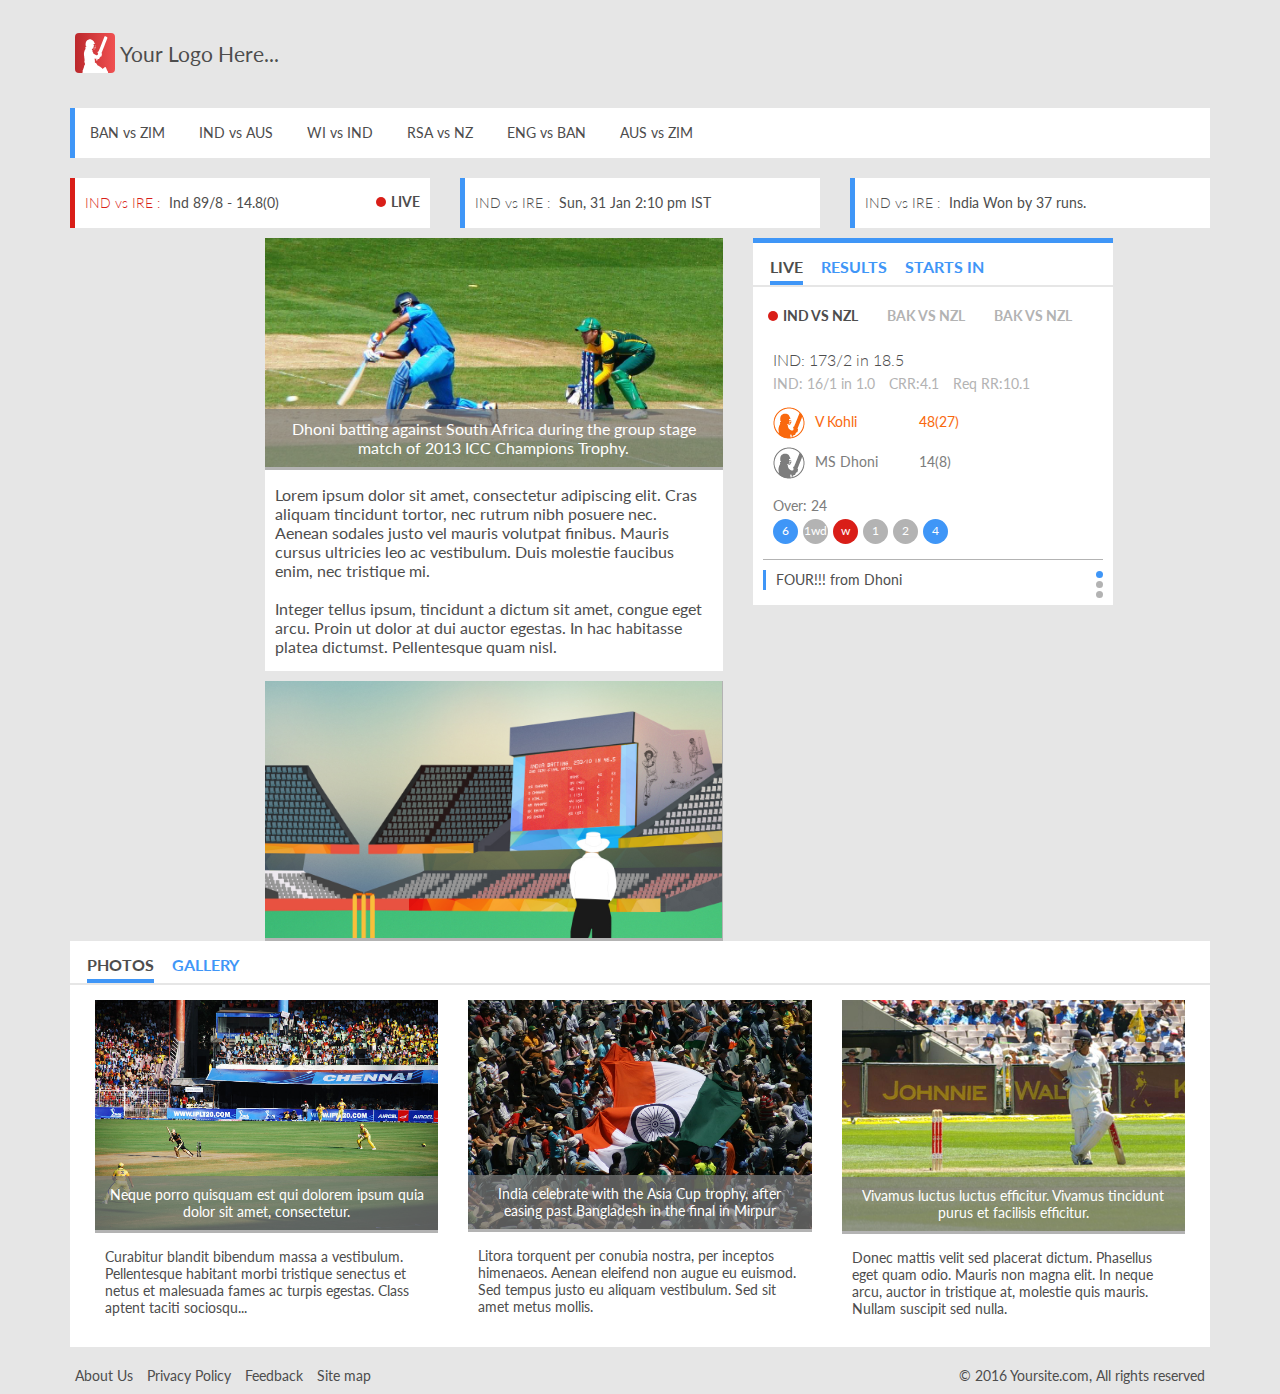
<file: index.html>
<!DOCTYPE html>
<html lang="en">
  <head>
    <meta charset="utf-8">
    <meta http-equiv="X-UA-Compatible" content="IE=edge">
    <meta name="viewport" content="width=device-width, initial-scale=1">

    <title>ScoreBoard</title>

    <link href='http://fonts.googleapis.com/css?family=Lato&subset=latin,latin-ext' rel='stylesheet' type='text/css'>
    <link rel="stylesheet" href="https://maxcdn.bootstrapcdn.com/font-awesome/4.5.0/css/font-awesome.min.css">

    <link rel="stylesheet" href="css/blueTheme.css"/> 

  </head>
  <body>
    <!--Whole Container -->
    <div class="rca-container">

      <!--Logo Holder-->
      <div class="rca-row">
        <div class="rca-column-12">
          <div class="rca-logo">
            <h2>
              <span><img src="images/logo-01.svg" style="width: 50px;"></span><span>Your Logo Here...</span>
            </h2>
          </div>
        </div>
      </div>
      


      <!--Widget Outer-->
      <div class="rca-row">
        <div class="rca-column-12">
          <!--Widget Inner -->
          <div class="rca-menu-scroll rca-left-border">
            <ul class="rca-season-list">
              <li>
                <a href="/widgets.html">
                  BAN vs ZIM
                </a>
              </li>
              <li>
                <a href="#">
                  IND vs AUS
                </a>
              </li>
              <li>
                <a href="/widgets.html">
                  WI vs IND
                </a>
              </li>
              <li>
                <a href="/widgets.html">
                  RSA vs NZ
                </a>
              </li>
              <li>
                <a href="/widgets.html">
                  ENG vs BAN
                </a>
              </li>
              <li>
                <a href="/widgets.html">
                  AUS vs ZIM
                </a>
              </li>
            </ul>
          </div>
        </div>
      </div>
      <!--Widget Outer-->
      <div class="rca-row">
        <!--Widget Inner -->
        <div class="rca-column-4">
          <!--Live Season-->
          <div class="rca-menu-widget rca-live-season rca-left-border">
            <a href="/widgets.html" class="rca-padding">
              <span class="rca-match-title rca-live-text">IND vs IRE : </span><span class="rca-match-score">Ind 89/8 - 14.8(0)</span>
              <span class="rca-live-label rca-right">Live</span>
            </a>
          </div>
        </div>
        
        <!--Widget Inner -->
        <div class="rca-column-4">
          <!--Upcoming Match-->
          <div class="rca-menu-widget rca-left-border">
            <a href="/widgets.html" class="rca-padding">
              <span class="rca-match-title">IND vs IRE : </span><span class="rca-match-score">Sun, 31 Jan 2:10 pm IST</span>
            </a>
          </div>
        </div>

        <!--Widget Inner -->
        <div class="rca-column-4">
          <!--Upcoming Match-->
          <div class="rca-menu-widget rca-left-border">
            <a href="/widgets.html" class="rca-padding">
              <span class="rca-match-title">IND vs IRE : </span><span class="rca-match-score">India Won by 37 runs.</span>
            </a>
          </div>
        </div>
      </div>

      <!-- <div class="rca-row">
        <div class="rca-column-12">
          <div class="rca-blog-image">
            <h2>Ad Blog Content</h2>
          </div>
        </div>
      </div> -->
      <div class="rca-row">
        <div class="rca-column-2">
          <!--Match Series-->
          <!-- <div class="rca-news-widget rca-padding">
            <h3>Latest News</h3>
            <div class="rca-post">
              <h4>
                <a href="#">Would You Join a PC Games of the Month Club for $12?
                </a>
              </h4>
              <p>The Space Plane NASA Wanted to Use to Build Solar Power Plants in Orbit</p>
              <p class="rca-post-info">by Author Name · 4 months ago</p>
            </div>
            <div class="rca-post">
              <h4>
                <a href="#">Would You Join a PC Games of the Month Club for $12?
                </a>
              </h4>
              <p>The Space Plane NASA Wanted to Use to Build Solar Power Plants in Orbit</p>
              <p class="rca-post-info">by Author Name · 4 months ago</p>
            </div>
            <div class="rca-post">
              <h4>
                <a href="#">Would You Join a PC Games of the Month Club for $12?
                </a>
              </h4>
              <p>The Space Plane NASA Wanted to Use to Build Solar Power Plants in Orbit</p>
              <p class="rca-post-info">by Author Name · 4 months ago</p>
            </div>
          </div> -->

          <!-- <div class="rca-blog-image">
            <h2>Ad Blog Content</h2>
          </div> -->
        </div>
        <div class="rca-column-5">
          <!--Match Series-->
          <div class="rca-medium-widget rca-blog-content">
            <div class="rca-blog-image">
              <a href="#">
                <img src="images/Mahendra_Singh_Dhoni_batting.jpg">
              </a>
              <div class="rca-blog-head">
                Dhoni batting against South Africa during the group stage match of 2013 ICC Champions Trophy.
              </div>
            </div>
            <div class="rca-padding">
              Lorem ipsum dolor sit amet, consectetur adipiscing elit. Cras aliquam tincidunt tortor, nec rutrum nibh posuere nec. Aenean sodales justo vel mauris volutpat finibus. Mauris cursus ultricies leo ac vestibulum. Duis molestie faucibus enim, nec tristique mi.<br/><br/> Integer tellus ipsum, tincidunt a dictum sit amet, congue eget arcu. Proin ut dolor at dui auctor egestas. In hac habitasse platea dictumst. Pellentesque quam nisl.
            </div>           
          </div>

          <div class="rca-blog-image">
            <a href="#">
              <img src="images/banner.jpg">
            </a>
          </div>

        </div>
        <div class="rca-column-4">
          <!--Match Series-->
          <div class="rca-mini-widget rca-top-border rca-tab-simple">
            <ul class="rca-tab-list">
              <li class="rca-tab-link active" data-tab="ltab-1" onclick="showTab(this);">Live</li>
              <li class="rca-tab-link" data-tab="ltab-2" onclick="showTab(this);">Results</li>
              <li class="rca-tab-link" data-tab="ltab-3" onclick="showTab(this);">Starts In</li>
            </ul>
            <div id="ltab-1" class="rca-padding rca-tab-content rca-multi-season active">    
              <ul class="rca-tab-list">
                <li class="rca-tab-link active" data-tab="iltab-1" onclick="showTab(this);">
                  <span class="rca-live-label">IND vs NZL</span>
                </li>
                <li class="rca-tab-link" data-tab="iltab-2" onclick="showTab(this);">
                  <span class="rca-live-label">BAK vs NZL</span>
                </li>
                <li class="rca-tab-link" data-tab="iltab-3" onclick="showTab(this);">
                  <span class="rca-live-label">BAK vs NZL</span>
                </li>
              </ul> 
              <div id="iltab-1" class="rca-tab-content active">         
                <div class="rca-padding">
                  <h3 class="rca-match-title">
                    <a href="/widgets.html">
                      IND: 173/2 in 18.5
                    </a>
                  </h3>
                  <p class="rca-match-info">
                    <span>IND: 16/1 in 1.0</span>
                    <span>CRR:4.1</span>
                    <span>Req RR:10.1</span>
                  </p>
                  <div class="rca-top-padding">
                    <div class="rca-batsman striker">
                      <span class="player">V Kohli</span>
                      <span>48(27)</span>
                    </div>
                    <div class="rca-batsman">
                      <span class="player">MS Dhoni</span>
                      <span>14(8)</span>
                    </div>
                  </div>
                  <div class="rca-ball-detail">
                    <div class="rca-match-schedule">
                      Over: 24
                    </div>
                    <ul class="rca-ball-by">
                      <li class="b6">6</li>
                      <li class="">1wd</li>
                      <li class="w">w</li>
                      <li class="">1</li>
                      <li class="">2</li>
                      <li class="b6">4</li>
                    </ul>
                  </div>
                </div>
                <div class="rca-top-padding rca-score-status">
                  <div class="rca-status-scroll">
                    FOUR!!! from Dhoni
                  </div>
                  <ul class="rca-bullet-list">
                    <li class="active" data-tab="#status1"></li>
                    <li data-tab="#status2"></li>
                    <li data-tab="#status3"></li>
                  </ul>
                </div>
              </div>
              <div id="iltab-2" class="rca-tab-content">         
                <div class="rca-padding">
                  <h3 class="rca-match-title">
                    <a href="/widgets.html">
                      BAK: 93/8 in 19.2
                    </a>
                  </h3>
                  <p class="rca-match-info">
                    <span>BAK: 16/1 in 1.0</span>
                    <span>CRR:4.1</span>
                    <span>Req RR:10.1</span>
                  </p>
                  <div class="rca-top-padding">
                    <div class="rca-batsman striker">
                      <span class="player">V Kohli</span>
                      <span>48(27)</span>
                    </div>
                    <div class="rca-batsman">
                      <span class="player">MS Dhoni</span>
                      <span>14(8)</span>
                    </div>
                  </div>
                  <div class="rca-ball-detail">
                    <div class="rca-match-schedule">
                      Over: 24
                    </div>
                    <ul class="rca-ball-by">
                      <li class="b6">6</li>
                      <li class="">1wd</li>
                      <li class="w">w</li>
                      <li class="">1</li>
                      <li class="">2</li>
                      <li class="b6">4</li>
                    </ul>
                  </div>
                </div>
                <div class="rca-top-padding rca-score-status">
                  <div class="rca-status-scroll">
                    FOUR!!! from Dhoni
                  </div>
                  <ul class="rca-bullet-list">
                    <li class="active" data-tab="#status1"></li>
                    <li data-tab="#status2"></li>
                    <li data-tab="#status3"></li>
                  </ul>
                </div>
              </div>
            </div>
            <div id="ltab-2" class="rca-padding rca-tab-content">
              <div class="rca-match-detail rca-padding">
                <h3 class="rca-match-title">
                  <a href="/widgets.html">BAN vs ZIM</a>
                  <span class="rca-match-info rca-right">
                    2nd T20 Match
                  </span>
                </h3>
                <p class="rca-duration">Bangaladesh Won by 20 runs</p>
                <p class="rca-match-schedule">Sun, 31 Jan 2:10 pm IST</p>
              </div>
              <div class="rca-match-detail rca-padding">
                <h3 class="rca-match-title">
                  <a href="/widgets.html">BAN vs ZIM</a>
                  <span class="rca-match-info rca-right">
                    2nd T20 Match
                  </span>
                </h3>
                <p class="rca-duration">Bangaladesh Won by 20 runs</p>
                <p class="rca-match-schedule">Sun, 31 Jan 2:10 pm IST</p>
              </div>
            </div>
            <div id="ltab-3" class="rca-padding rca-tab-content">
              <div class="rca-match-detail rca-padding">
                <h3 class="rca-match-title">
                  <a href="/widgets.html">BAN vs ZIM</a>
                  <span class="rca-match-info rca-right">
                    2nd T20 Match
                  </span>
                </h3>
                <p class="rca-duration">Start in 21hrs</p>
                <p class="rca-match-schedule">Sun, 31 Jan 2:10 pm IST</p>
              </div>
              <div class="rca-match-detail rca-padding">
                <h3 class="rca-match-title">
                  <a href="/widgets.html">BAN vs ZIM</a>
                  <span class="rca-match-info rca-right">
                    2nd T20 Match
                  </span>
                </h3>
                <p class="rca-duration">Start in 21hrs</p>
                <p class="rca-match-schedule">Sun, 31 Jan 2:10 pm IST</p>
              </div>
            </div>
          </div>
          
          <!-- <div class="rca-blog-image">
            <h2>Ad Blog Content</h2>
          </div> -->
        </div>
      </div>

      <div class="rca-row">
        <div class="rca-column-12">
          <div class="rca-mini-widget rca-tab-simple">
            <ul class="rca-tab-list">
              <li class="rca-tab-link active" data-tab="rtab-1" onclick="showTab(this);">Photos</li>
              <li class="rca-tab-link" data-tab="rtab-2" onclick="showTab(this);">Gallery</li>
            </ul>
            <div id="rtab-1" class="rca-padding rca-tab-content active">              
              <div class="rca-column-4">
                <div class="rca-blog-content">
                  <div class="rca-blog-image">
                    <a href="#">
                      <img src="images/1200px-IPL_T20_Chennai_vs_Kolkata.jpg">
                    </a>
                    <div class="rca-blog-head">
                      Neque porro quisquam est qui dolorem ipsum quia dolor sit amet, consectetur.
                    </div>
                  </div>
                  <div class="rca-padding">
                    Curabitur blandit bibendum massa a vestibulum. Pellentesque habitant morbi tristique senectus et netus et malesuada fames ac turpis egestas. Class aptent taciti sociosqu...
                  </div>   
                </div>
              </div>
              <div class="rca-column-4">
                <div class="rca-blog-content">
                  <div class="rca-blog-image">
                    <a href="#">
                      <img src="images/1200px-Flagcricket.jpg">
                    </a>
                    <div class="rca-blog-head">
                      India celebrate with the Asia Cup trophy, after easing past Bangladesh in the final in Mirpur
                    </div>
                  </div>
                  <div class="rca-padding">
                    Litora torquent per conubia nostra, per inceptos himenaeos. Aenean eleifend non augue eu euismod. Sed tempus justo eu aliquam vestibulum. Sed sit amet metus mollis.
                  </div>   
                </div>
              </div>
              <div class="rca-column-4">
                <div class="rca-blog-content">
                  <div class="rca-blog-image">
                    <a href="#">
                      <img src="images/Sachin_at_the_other_end.jpg">
                    </a>
                    <div class="rca-blog-head">
                      Vivamus luctus luctus efficitur. Vivamus tincidunt purus et facilisis efficitur.
                    </div>
                  </div>
                  <div class="rca-padding">
                    Donec mattis velit sed placerat dictum. Phasellus eget quam odio. Mauris non magna elit. In neque arcu, auctor in tristique at, molestie quis mauris. Nullam suscipit sed nulla.
                  </div>   
                </div>
              </div>
              <div class="rca-clear"></div>
            </div>
            <div id="rtab-2" class="rca-padding rca-tab-content">
              <div class="rca-clear"></div>
            </div>
          </div>
        </div>
      </div>


      <div class="rca-row">
        <div class="rca-column-8">
          <ul class="rca-footer">
            <li><a href="">About Us</a></li>
            <li><a href="">Privacy Policy</a></li>
            <li><a href="">Feedback</a></li>
            <li><a href="">Site map</a></li>
          </ul>
        </div>
        <div class="rca-column-4">
          <ul class="rca-footer rca-right">
            <li>© 2016 <a href="">Yoursite.com</a>, All rights reserved </li>
          </ul>
        </div>
      </div>
    </div>

   <script>
      function showTab(event) {
        var sourceParent = event.parentElement.parentElement;
        var sourceChilds = sourceParent.getElementsByClassName("rca-tab-content");
        var sourceLinkParent = sourceParent.getElementsByClassName("rca-tab-link");
        for (var i=0; i < sourceChilds.length; i++) {
          sourceChilds.item(i).classList.remove("active");
        }
        for (var i=0; i < sourceLinkParent.length; i++) {
          sourceLinkParent.item(i).classList.remove("active");
        }
        var dataTab= event.getAttribute("data-tab");

        event.classList.add("active");
        // document.getElementById(dataTab).className = tabClass + ' active';
        document.getElementById(dataTab).className += ' active';
      }

    </script>

  </body>
</html>
</file>
<file: css/blueTheme.css>
body {
  background-color: #E6E6E6;
  font-family: "Lato", Verdana, Helvetica, sans-serif;
  font-size: 14px;
  color: #4d4d4d; }

* {
  -webkit-box-sizing: border-box;
  -moz-box-sizing: border-box;
  box-sizing: border-box; }

.rca-container {
  width: 100%;
  max-width: 1170px;
  padding: 0px;
  margin: 0 auto; }

.rca-margin {
  margin-top: 50px;
  margin-bottom: 50px; }

.rca-table {
  display: table;
  width: 100%; }

.rca-cell {
  display: table-cell; }

p {
  margin: 0px; }

a {
  color: #4d4d4d;
  text-decoration: none; }
  a:hover, a:focus {
    color: #3F96F7;
    text-decoration: none; }

ul {
  padding: 0px;
  list-style: none;
  margin: 0px; }

button {
  background: none;
  box-shadow: none;
  border: none;
  outline: none; }

.theme-btn {
  color: #3F96F7;
  border: 1px solid #3F96F7;
  font-size: 14px;
  font-weight: 400;
  padding: 7px 15px;
  background: transparent;
  transition: all 0.3s ease;
  border-radius: 3px;
  display: inline-block; }
  .theme-btn:hover {
    background: #3F96F7;
    color: #fff; }

.nav-back-btn {
  color: #d91e18;
  font-size: 17px;
  font-weight: 400;
  padding: 7px 30px;
  background: transparent;
  transition: all 0.3s ease;
  display: inline-block;
  position: relative; }
  .nav-back-btn:before {
    top: 50%;
    left: 10px;
    border: solid transparent;
    content: " ";
    height: 0;
    width: 0;
    position: absolute;
    pointer-events: none;
    border-color: transparent;
    border-right-color: #d91e18;
    border-width: 8px;
    margin-top: -8px; }
  .nav-back-btn:hover {
    color: #d91e18;
    text-decoration: underline; }

.rca-row {
  margin: 0px;
  padding: 0px; }

.rca-col {
  display: table-cell; }

.rca-column-1, .rca-column-2, .rca-column-3, .rca-column-4, .rca-column-5, .rca-column-6, .rca-column-7, .rca-column-8, .rca-column-9, .rca-column-10, .rca-column-11, .rca-column-12 {
  position: relative;
  min-height: 1px;
  padding-right: 15px;
  padding-left: 15px; }

.rca-column-12 {
  width: 100%; }

.rca-column-11 {
  width: 91.66666667%; }

.rca-column-10 {
  width: 83.33333333%; }

.rca-column-9 {
  width: 75%; }

.rca-column-8 {
  width: 66.66666667%; }

.rca-column-7 {
  width: 58.33333333%; }

.rca-column-6 {
  width: 50%; }

.rca-column-5 {
  width: 41.66666667%; }

.rca-column-4 {
  width: 33.33333333%; }

.rca-column-3 {
  width: 25%; }

.rca-column-2 {
  width: 16.66666667%; }

.rca-column-1 {
  width: 8.33333333%; }

.rca-menu-widget {
  min-width: 300px;
  max-width: 100%;
  background-color: #fff;
  margin: 10px 0px; }

.rca-menu-scroll {
  min-width: 300px;
  max-width: 100%;
  background-color: #fff;
  margin: 10px 0px;
  overflow-y: auto; }

.rca-micro-widget {
  min-width: 240px;
  max-width: 100%;
  min-height: 110px;
  background-color: #fff;
  margin-bottom: 10px; }

.rca-mini-widget {
  min-width: 300px;
  max-width: 100%;
  min-height: 360px;
  background-color: #fff;
  margin-bottom: 10px; }

.rca-medium-widget {
  min-width: 350px;
  max-width: 100%;
  min-height: 425px;
  background-color: #fff;
  margin-bottom: 10px; }

.rca-relative {
  position: relative; }

.rca-right {
  float: right; }

.rca-clear {
  clear: both; }

.rca-live-text {
  color: #d91e18; }

.rca-theme-text {
  color: #3F96F7; }

.rca-basic-text {
  color: #b3b3b3; }

.rca-highlight-text {
  color: #f9690e; }

.rca-center {
  text-align: center; }

.rca-vs {
  vertical-align: middle; }
  .rca-vs:before {
    border-radius: 50%;
    background-color: #3F96F7;
    color: #fff;
    width: 30px;
    height: 30px;
    display: inline-block;
    font-size: 16px;
    vertical-align: middle;
    content: "vs";
    line-height: 28px; }

.rca-powered {
  background-color: rgba(241, 241, 241, 0.7);
  position: fixed;
  bottom: 15px;
  right: 15px;
  border-radius: 3px;
  z-index: 99; }
  .rca-powered h2 {
    font-size: 13px;
    padding: 0 10px 0 0px !important; }
    .rca-powered h2 a:hover, .rca-powered h2 a:focus {
      color: #4d4d4d; }

.rca-no-border {
  border: none; }

.rca-micro-widget .rca-bowler-info {
  font-size: 16px; }

.rca-micro-widget .rca-tab-list li {
  font-size: 14px; }

.rca-left-border {
  border-left: 5px solid #3F96F7; }

.rca-top-border {
  border-top: 5px solid #3F96F7; }

.rca-no-padding {
  padding: 0; }

.rca-padding {
  padding: 15px 10px;
  display: block; }
  .rca-padding.rca-medium-widget {
    padding: 15px 20px; }

.rca-top-padding {
  padding: 10px 0px; }

.rca-content-padding {
  padding: 20px; }

.rca-season-list li {
  display: inline-block; }
  .rca-season-list li a {
    padding: 15px 15px;
    text-align: center;
    display: block;
    line-height: 20px; }

.rca-match-title {
  font-weight: 300;
  line-height: 20px;
  padding-right: 5px;
  margin: 0px; }
  .rca-match-title .rca-match-info {
    margin: 0; }

.rca-match-score {
  padding-right: 5px;
  color: #4d4d4d; }

.rca-match-schedule {
  margin: 0px;
  color: #7d7d7d; }

.rca-match-info {
  color: #b3b3b3;
  font-weight: normal; }

.rca-live-season.rca-left-border, .rca-live-season.rca-top-border {
  border-color: #d91e18; }

.rca-live-label {
  font-size: 14px;
  padding-left: 15px;
  text-transform: uppercase;
  position: relative;
  font-weight: bold; }
  .rca-live-label::before {
    content: "";
    width: 10px;
    height: 10px;
    border-radius: 50%;
    background-color: #d91e18;
    position: absolute;
    top: 4px;
    left: 0px; }

.rca-match-series h2 {
  padding: 0px; }
  .rca-match-series h2 a {
    display: block;
    padding: 15px 20px;
    font-size: 16px;
    line-height: 28px;
    border-bottom: 2px solid #E6E6E6; }

.rca-match-series .rca-match-detail {
  margin-bottom: 20px; }
  .rca-match-series .rca-match-detail:last-child {
    margin: 0px; }

.rca-match-detail h3 {
  margin: 0px 0px 5px 0px;
  font-size: 16px; }

.rca-duration {
  color: #f9690e;
  margin: 0px 0px 5px 0px; }

.rca-tab-list {
  border-bottom: 2px solid #E6E6E6;
  padding: 10px 10px 0 10px; }
  .rca-tab-list.small {
    padding-top: 0;
    border-bottom-width: 0; }
    .rca-tab-list.small li {
      border-bottom-width: 2px; }
  .rca-tab-list li {
    display: inline-block;
    font-size: 16px;
    font-weight: bold;
    color: #3F96F7;
    line-height: 28px;
    text-transform: uppercase;
    cursor: pointer;
    margin: 0px 7px 0px 7px;
    border-bottom: 4px solid transparent; }
    .rca-tab-list li a {
      display: block;
      padding: 5px 5px; }
    .rca-tab-list li:hover, .rca-tab-list li:focus, .rca-tab-list li.active {
      color: #4d4d4d;
      border-bottom-color: #3F96F7; }

.rca-tab-content {
  display: none; }
  .rca-tab-content.active {
    display: block; }

.rca-tab-simple .rca-match-detail:first-child {
  padding-top: 0px; }

.rca-inside-tab {
  margin-bottom: 5px; }
  .rca-inside-tab h2 {
    margin: 0px;
    padding: 15px 10px;
    background-color: #3F96F7;
    color: #fff;
    font-size: 16px;
    cursor: pointer; }
    .rca-inside-tab h2 i {
      float: right;
      font-size: 20px;
      line-height: 20px; }
  .rca-inside-tab .rca-inside-content {
    display: none; }
  .rca-inside-tab.active .rca-inside-content {
    display: block; }

.rca-match-info {
  margin: 5px 0px; }
  .rca-match-info span {
    padding-right: 10px; }
    .rca-match-info span:last-child {
      padding: 0px; }

.rca-batsman {
  line-height: 30px;
  padding-left: 42px;
  position: relative;
  color: #7d7d7d;
  padding-bottom: 10px; }
  .rca-batsman.striker {
    color: #f9690e; }
    .rca-batsman.striker::before {
      background: url(../images/player_1.png) no-repeat; }
  .rca-batsman::before {
    content: "";
    position: absolute;
    width: 32px;
    height: 32px;
    border-radius: 50%;
    background: url(../images/player_2.png) no-repeat;
    background-size: contain;
    left: 0px; }
  .rca-batsman .player {
    min-width: 100px;
    display: inline-block; }

.rca-ball-by {
  margin-top: 5px; }
  .rca-ball-by li {
    display: inline-block;
    border-radius: 50%;
    width: 25px;
    height: 25px;
    text-align: center;
    line-height: 21px;
    margin-right: 1px;
    padding-top: 1px;
    font-size: 12px;
    background-color: #b3b3b3;
    color: #fff; }
    .rca-ball-by li.w {
      background-color: #d91e18; }
    .rca-ball-by li.b4, .rca-ball-by li.b6 {
      background-color: #3F96F7; }

.rca-bowler-info {
  color: #b3b3b3;
  font-size: 18px;
  font-weight: 300;
  margin: 10px 0px; }
  .rca-bowler-info .rca-bolwing {
    color: #f9690e; }

.rca-score-status {
  border-top: 1px solid #b3b3b3;
  padding-bottom: 0px;
  position: relative; }
  .rca-score-status .rca-status-scroll {
    border-left: 3px solid #3F96F7;
    line-height: 20px;
    padding: 0px 10px; }
  .rca-score-status .rca-bullet-list {
    position: absolute;
    top: 11px;
    right: 0px; }
    .rca-score-status .rca-bullet-list li {
      width: 7px;
      height: 7px;
      margin-bottom: 3px;
      border-radius: 50%;
      background-color: #b3b3b3;
      cursor: pointer; }
      .rca-score-status .rca-bullet-list li.active {
        background-color: #3F96F7; }

.rca-schedule-widget > h2 {
  text-align: center;
  font-weight: 100; }

.rca-schedule-widget .rca-schedule-top {
  font-weight: 700; }
  .rca-schedule-widget .rca-schedule-top span {
    padding: 0px 10px; }
  .rca-schedule-widget .rca-schedule-top a {
    display: inline-block; }
    .rca-schedule-widget .rca-schedule-top a.active {
      color: #3F96F7; }

.rca-schedule-date h4 {
  color: #7d7d7d;
  padding: 0px 20px;
  margin: 10px 0px; }

.rca-schedule-detail {
  padding: 10px 20px;
  margin: 10px 0px; }
  .rca-schedule-detail.rca-test {
    background-color: #ffebee; }
  .rca-schedule-detail.rca-odi {
    background-color: #fff9c4; }
  .rca-schedule-detail.rca-t20 {
    background-color: #E3F2FD; }
  .rca-schedule-detail h2 {
    font-size: 18px;
    margin: 0px 0px 5px 0px; }
    .rca-schedule-detail h2 a {
      display: block; }
      .rca-schedule-detail h2 a .rca-team {
        min-width: 150px;
        color: #4d4d4d;
        display: inline-block; }
      .rca-schedule-detail h2 a .rca-match-time {
        color: #7d7d7d; }
      .rca-schedule-detail h2 a:hover .rca-team, .rca-schedule-detail h2 a:hover .rca-match-time, .rca-schedule-detail h2 a:focus .rca-team, .rca-schedule-detail h2 a:focus .rca-match-time {
        color: #3F96F7; }
  .rca-schedule-detail p {
    margin: 0px;
    color: #7d7d7d; }

.rca-day-calendar .rca-row {
  border-bottom: 1px solid #E6E6E6;
  display: table;
  width: 100%; }

.rca-week-day-header {
  width: 14%;
  text-align: center;
  color: #4d4d4d;
  display: table-cell;
  font-weight: 700;
  padding: 10px 0px; }

.rca-week-day {
  width: 14%;
  min-height: 120px;
  color: #4d4d4d;
  font-size: 13px;
  font-weight: 700;
  display: table-cell;
  padding: 5px;
  border-right: 1px solid #E6E6E6; }
  .rca-week-day:last-child {
    border-right: none; }
  .rca-week-day .rca-schedule-detail {
    padding: 5px;
    margin: 5px 0px; }
    .rca-week-day .rca-schedule-detail h2 {
      font-size: 13px;
      margin: 0px; }
      .rca-week-day .rca-schedule-detail h2 .rca-team {
        min-width: 0px;
        margin-left: 3px; }
      .rca-week-day .rca-schedule-detail h2 .rca-match-time {
        text-transform: lowercase; }

.rca-medium-widget {
  font-size: 16px; }
  .rca-medium-widget .rca-match-title, .rca-medium-widget .rca-match-info, .rca-medium-widget .rca-live-label {
    text-align: center;
    margin-bottom: 10px; }
  .rca-medium-widget .rca-match-title {
    font-size: 18px;
    margin-bottom: 10px; }
  .rca-medium-widget .rca-batsman {
    font-size: 18px; }
    .rca-medium-widget .rca-batsman .player {
      min-width: 150px; }
  .rca-medium-widget .rca-match-schedule {
    font-weight: 500; }
  .rca-medium-widget .rca-ball-by {
    margin-top: 10px; }
    .rca-medium-widget .rca-ball-by li {
      width: 30px;
      height: 30px;
      line-height: 28px;
      font-size: 14px;
      font-weight: 700; }

.rca-batting-score, .rca-bowling-score {
  border-bottom: 1px solid #E6E6E6; }
  .rca-batting-score.rca-no-border, .rca-bowling-score.rca-no-border {
    border-bottom: none; }
  .rca-batting-score h3, .rca-bowling-score h3 {
    font-size: 20px;
    font-weight: 300;
    margin: 5px 0px 20px 0px; }
  .rca-batting-score .rca-table, .rca-bowling-score .rca-table {
    width: 100%;
    padding: 10px; }
  .rca-batting-score .rca-header, .rca-bowling-score .rca-header {
    width: 100%;
    padding: 10px;
    background: #f2f2f2; }
  .rca-batting-score .rca-score-bottom, .rca-bowling-score .rca-score-bottom {
    margin: 20px 0px 10px 0px; }
  .rca-batting-score .rca-col, .rca-bowling-score .rca-col {
    display: table-cell;
    width: 15%; }
    .rca-batting-score .rca-col.small, .rca-bowling-score .rca-col.small {
      width: 10%; }
    .rca-batting-score .rca-col.rca-player, .rca-bowling-score .rca-col.rca-player {
      width: 40%; }

.rca-border-bottom {
  border-bottom: 1px solid #E6E6E6; }

.rca-switch {
  color: #3F96F7;
  font-weight: 700; }
  .rca-switch span {
    display: inline-block;
    padding-right: 20px;
    cursor: pointer; }
    .rca-switch span.active {
      color: #4d4d4d; }
  .rca-switch.filled {
    border: 1px solid #3F96F7;
    display: inline-block; }
    .rca-switch.filled span {
      border-right: 1px solid #3F96F7;
      padding: 10px 20px; }
      .rca-switch.filled span:last-child {
        border-right: none; }
      .rca-switch.filled span.active {
        background-color: #3F96F7;
        color: #fff; }

.rca-history-info {
  min-height: 0px;
  font-size: 16px;
  border: 1px solid #f1f1f1; }
  .rca-history-info .rca-row {
    display: table; }
    .rca-history-info .rca-row:first-child .rca-history-title {
      padding-top: 30px; }
    .rca-history-info .rca-row:last-child .rca-history-title {
      padding-bottom: 30px; }
  .rca-history-info .rca-col {
    padding: 15px 20px;
    display: table-cell; }
  .rca-history-info .rca-history-title {
    width: 150px;
    padding: 15px 20px;
    background-color: #f1f1f1; }

.rca-team-score {
  font-size: 18px;
  padding-bottom: 20px; }
  .rca-team-score .team {
    min-width: 100px;
    display: inline-block; }

.rca-man-match, .rca-match-start {
  min-height: 100px;
  border: 1px solid #f1f1f1; }
  .rca-man-match h3, .rca-match-start h3 {
    background-color: #f1f1f1;
    margin: 0px;
    padding: 10px 20px;
    font-size: inherit;
    line-height: 20px;
    font-weight: 300; }
    .rca-man-match h3 span, .rca-match-start h3 span {
      color: #f9690e;
      margin-left: 7px; }
  .rca-man-match .rca-padding, .rca-match-start .rca-padding {
    padding: 10px 20px; }

.rca-match-start {
  text-align: center; }
  .rca-match-start h2 {
    color: #f9690e;
    font-size: 30px;
    font-weight: 300; }

.rca-man-match-record {
  margin: 10px 0px; }
  .rca-man-match-record .title {
    min-width: 150px;
    display: inline-block; }

.rca-teams {
  font-size: 22px;
  font-weight: 300;
  text-align: center;
  padding: 20px;
  margin: 0 auto; }
  .rca-teams .team {
    padding: 0px 20px;
    width: 150px;
    vertical-align: middle; }

.rca-player-detail {
  background-color: #f2f2f2;
  padding: 15px 20px;
  margin-bottom: 10px;
  line-height: 20px; }
  .rca-player-detail .rca-player {
    min-width: 150px; }

.rca-wicket-falls {
  padding-left: 20px; }
  .rca-wicket-falls li {
    margin-bottom: 10px; }

.rca-multi-season > .rca-tab-list {
  padding: 0;
  border-bottom: none; }
  .rca-multi-season > .rca-tab-list li {
    font-size: 12px;
    padding: 0 5px;
    margin: 0;
    color: #b3b3b3; }
    .rca-multi-season > .rca-tab-list li .rca-live-label::before {
      display: none; }
    .rca-multi-season > .rca-tab-list li:hover, .rca-multi-season > .rca-tab-list li:focus {
      color: #4d4d4d;
      border-bottom: none; }
    .rca-multi-season > .rca-tab-list li.active {
      color: #4d4d4d;
      border-bottom: none; }
      .rca-multi-season > .rca-tab-list li.active .rca-live-label::before {
        display: inline-block; }

.rca-squad-season > .rca-tab-list {
  padding: 0;
  border-bottom: none; }
  .rca-squad-season > .rca-tab-list li:hover, .rca-squad-season > .rca-tab-list li:focus {
    border-bottom-color: transparent; }
  .rca-squad-season > .rca-tab-list li.active {
    border-bottom-color: transparent; }

.rca-stats-title {
  text-align: center;
  font-weight: 100; }

.rca-stats.rca-micro-widget .rca-match-start {
  border: none; }

.rca-stats.rca-micro-widget h2 {
  font-size: 78px;
  font-weight: bold; }

.rca-stats .rca-batting-score .rca-col, .rca-stats .rca-bowling-score .rca-col {
  width: 12%; }
  .rca-stats .rca-batting-score .rca-col.rca-player, .rca-stats .rca-bowling-score .rca-col.rca-player {
    width: 20%; }

.rca-stats .rca-match-start h3 {
  font-size: 15px;
  font-weight: bold; }
  .rca-stats .rca-match-start h3.top-bowl {
    background-color: #602D91;
    color: #fff; }
  .rca-stats .rca-match-start h3.top-score {
    background-color: #f9690e;
    color: #fff; }

.rca-stats h2 {
  font-size: 20px;
  font-weight: 300;
  margin: 0;
  text-align: center; }

.rca-stats .rca-match-start h2 {
  margin: 10px 0; }

.rca-stats .rca-name-tag {
  margin: 10px 0; }
  .rca-stats .rca-name-tag .rca-name-info {
    width: 150px; }
  .rca-stats .rca-name-tag .rca-tag-info {
    color: #7d7d7d; }
  .rca-stats .rca-name-tag .rca-name-score {
    color: #f9690e;
    text-align: right; }
  .rca-stats .rca-name-tag .rca-table {
    padding: 5px;
    border-bottom: 1px solid #f1f1f1; }
    .rca-stats .rca-name-tag .rca-table:last-child {
      border-bottom: none; }

.rca-ad-block {
  position: relative;
  text-align: center;
  overflow: hidden;
  width: 100%;
  height: 90px;
  display: block; }
  .rca-ad-block.vertical-sm {
    height: 150px; }
  .rca-ad-block.vertical-lg {
    height: 250px; }

.rca-logo h2 {
  margin: 0px;
  padding: 20px 0px;
  font-weight: normal; }
  .rca-logo h2 span {
    vertical-align: middle;
    display: inline-block; }
  .rca-logo h2 img {
    max-width: 100%;
    max-height: 50px;
    vertical-align: middle;
    padding: 5px; }

.rca-news-widget {
  min-width: 200px;
  max-width: 100%;
  min-height: 425px;
  background-color: #fff;
  margin: 10px 0px; }
  .rca-news-widget h3 {
    background-color: #d91e18;
    padding: 5px 5px 5px 10px;
    color: #fff;
    margin: 0px; }
  .rca-news-widget img {
    margin-right: 15px;
    border-radius: 3px; }

.rca-post {
  border-bottom: 1px solid #b3b3b3;
  margin-bottom: 10px; }
  .rca-post h4 {
    margin: 5px 0 0 0; }
  .rca-post p {
    margin: 15px 0 5px 0; }
    .rca-post p img {
      margin-top: 5px; }
  .rca-post .rca-post-info {
    color: #b3b3b3;
    margin-top: 5px;
    font-size: 13px; }
  .rca-post .rca-post-desc img {
    max-width: 100%;
    margin: 10px 0 0 0; }

.rca-blog-image {
  position: relative;
  text-align: center;
  background-color: #b3b3b3; }
  .rca-blog-image img {
    max-width: 100%;
    max-height: 300px; }
  .rca-blog-image .rca-blog-head {
    position: absolute;
    bottom: 3px;
    width: 100%;
    padding: 10px;
    background-color: rgba(125, 125, 125, 0.7);
    color: #fff; }

.rca-footer {
  padding: 10px 0; }
  .rca-footer li {
    display: inline-block;
    padding: 0 5px; }

@media (max-width: 767px) {
  .rca-column-1, .rca-column-2, .rca-column-3, .rca-column-4, .rca-column-5, .rca-column-6, .rca-column-7, .rca-column-8, .rca-column-9, .rca-column-10, .rca-column-11, .rca-column-12 {
    width: 100%;
    padding: 0; }
  .rca-mini-widget.rca-stats {
    min-width: 0; }
  .rca-hide-mobile {
    display: none !important; }
  .rca-stats .rca-name-tag .rca-name-info {
    width: 100px; }
  .rca-menu-scroll .rca-season-list > li {
    float: left;
    width: 33.33%;
    border-right: 1px solid #e6e6e6;
    border-bottom: 1px solid #e6e6e6; }
    .rca-menu-scroll .rca-season-list > li:nth-child(3), .rca-menu-scroll .rca-season-list > li:nth-child(6), .rca-menu-scroll .rca-season-list > li:nth-child(9), .rca-menu-scroll .rca-season-list > li:nth-child(12), .rca-menu-scroll .rca-season-list > li:nth-child(15), .rca-menu-scroll .rca-season-list > li:nth-child(18) {
      border-right: none; } }

@media (min-width: 768px) and (max-width: 992px) {
  .rca-column-1, .rca-column-2, .rca-column-3, .rca-column-4, .rca-column-5, .rca-column-6 {
    width: 50%; } }

@media (min-width: 767px) {
  .rca-column-1, .rca-column-2, .rca-column-3, .rca-column-4, .rca-column-5, .rca-column-6, .rca-column-7, .rca-column-8, .rca-column-9, .rca-column-10, .rca-column-11, .rca-column-12 {
    float: left; }
  .rca-hide-desk {
    display: none !important; } }

.fc-widget-header {
  border: none !important;
  border-bottom: 1px solid #E6E6E6 !important; }
  .fc-widget-header td, .fc-widget-header th {
    border: none;
    width: 14%;
    text-align: center;
    color: #4d4d4d;
    display: table-cell;
    font-weight: 700;
    padding: 10px 0px;
    text-transform: uppercase; }

.fc-widget-content {
  border: none !important; }

.fc-content-skeleton {
  border: none !important;
  border-bottom: 1px solid #E6E6E6;
  min-height: 112px; }
  .fc-content-skeleton table {
    min-height: 112px; }
  .fc-content-skeleton .fc-event-container {
    padding: 0 5px !important;
    font-size: 13px; }
    .fc-content-skeleton .fc-event-container a {
      border: none !important;
      background-color: #ffebee !important;
      padding: 5px;
      margin: 2px 0px !important;
      color: #7d7d7d; }
      .fc-content-skeleton .fc-event-container a:hover, .fc-content-skeleton .fc-event-container a:focus {
        color: #d91e18 !important; }
        .fc-content-skeleton .fc-event-container a:hover .fc-time, .fc-content-skeleton .fc-event-container a:focus .fc-time {
          color: #d91e18 !important; }
        .fc-content-skeleton .fc-event-container a:hover .fc-title, .fc-content-skeleton .fc-event-container a:focus .fc-title {
          color: #d91e18 !important; }
    .fc-content-skeleton .fc-event-container .fc-content {
      color: #7d7d7d;
      font-size: 13px; }
      .fc-content-skeleton .fc-event-container .fc-content .fc-time {
        text-transform: lowercase; }
      .fc-content-skeleton .fc-event-container .fc-content .fc-title {
        color: #4d4d4d;
        display: inline-block;
        margin-left: 3px;
        font-weight: bold; }

.fc-ltr .fc-basic-view .fc-day-number {
  text-align: left;
  padding: 2px 5px;
  font-size: 13px; }
</file>
